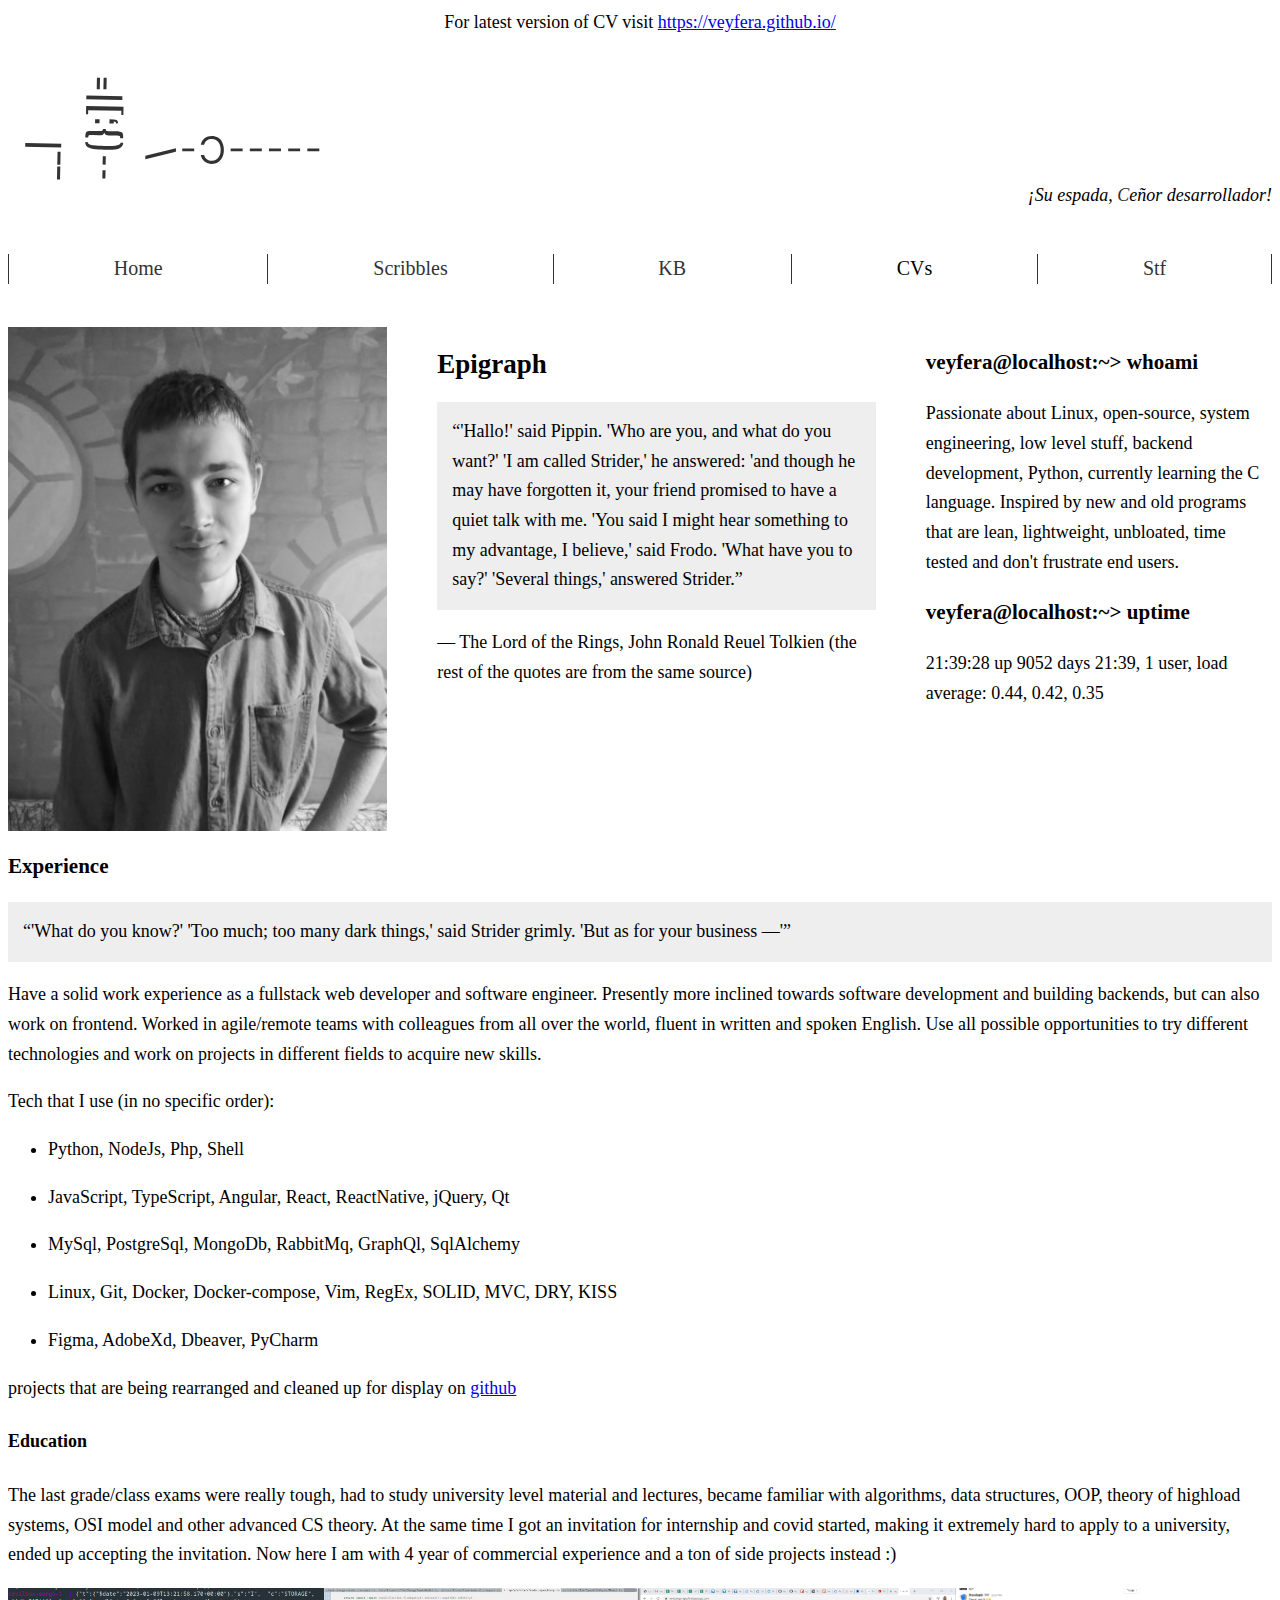
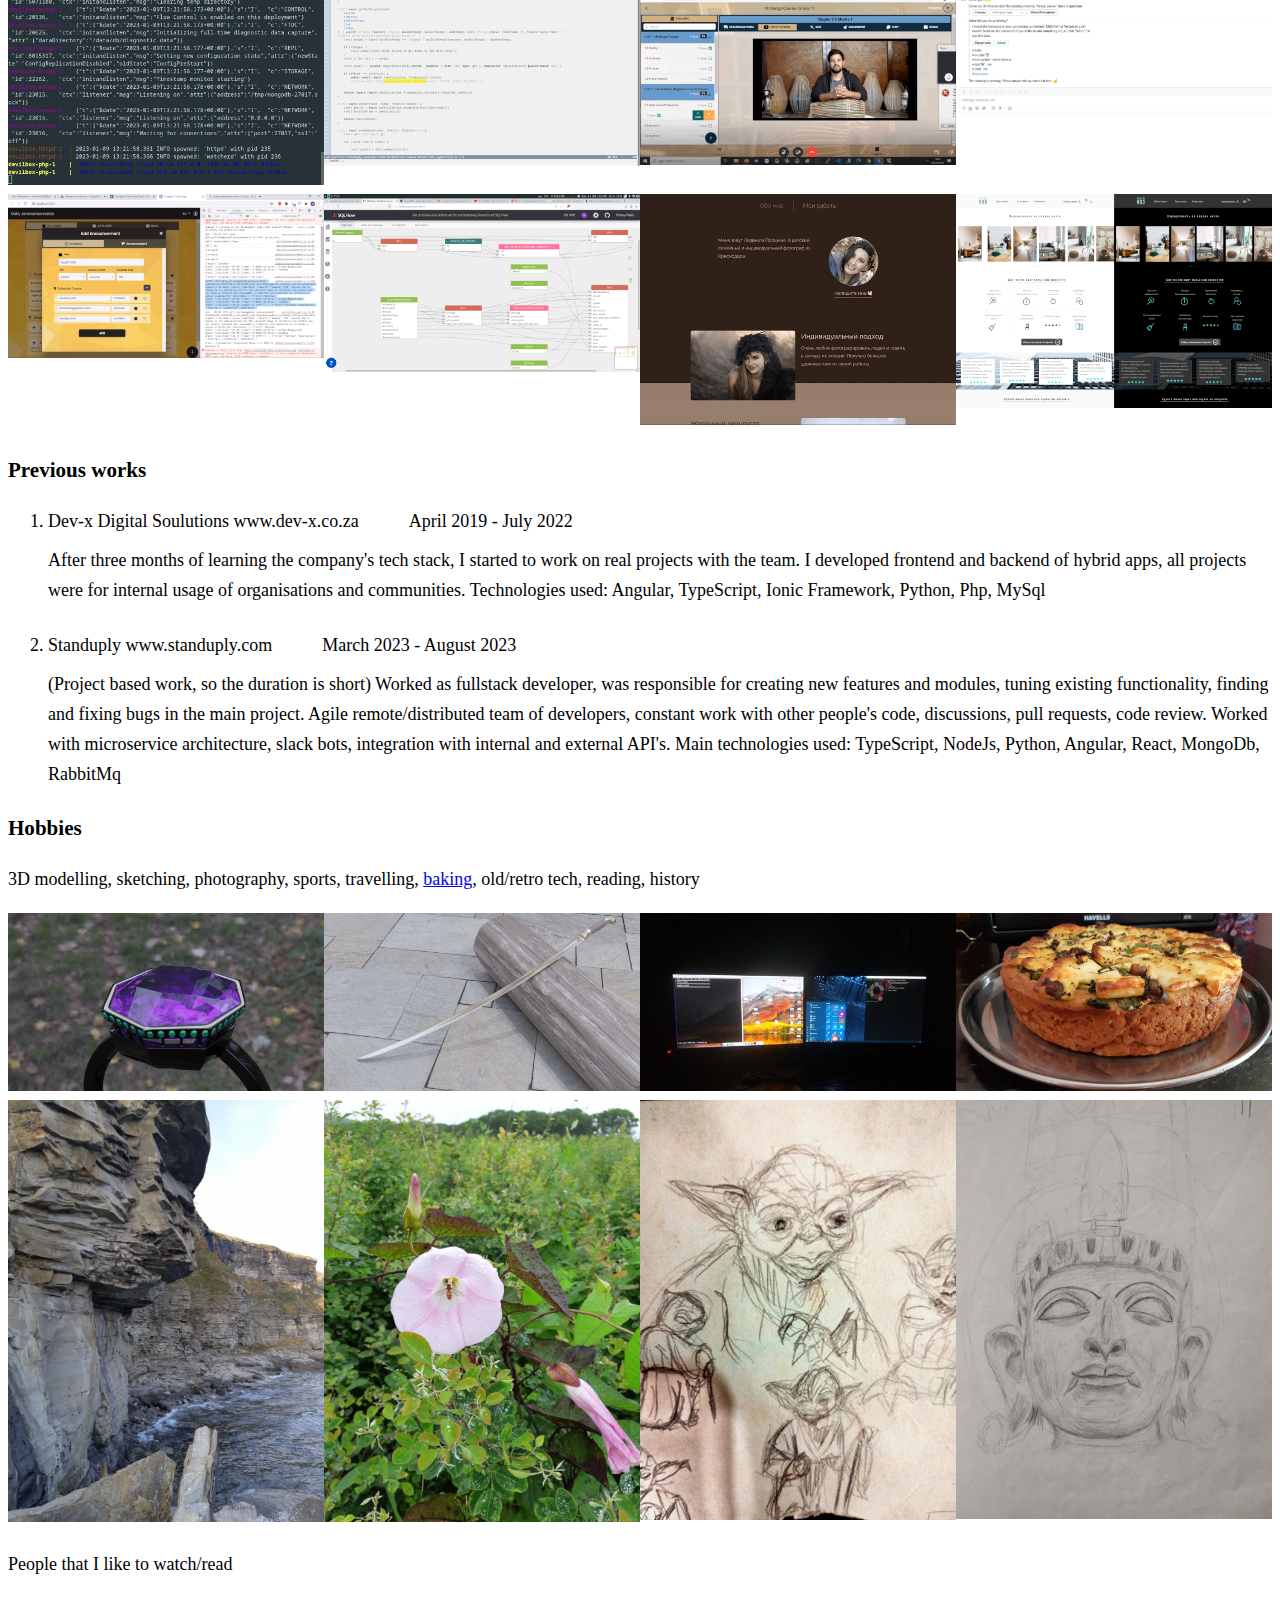
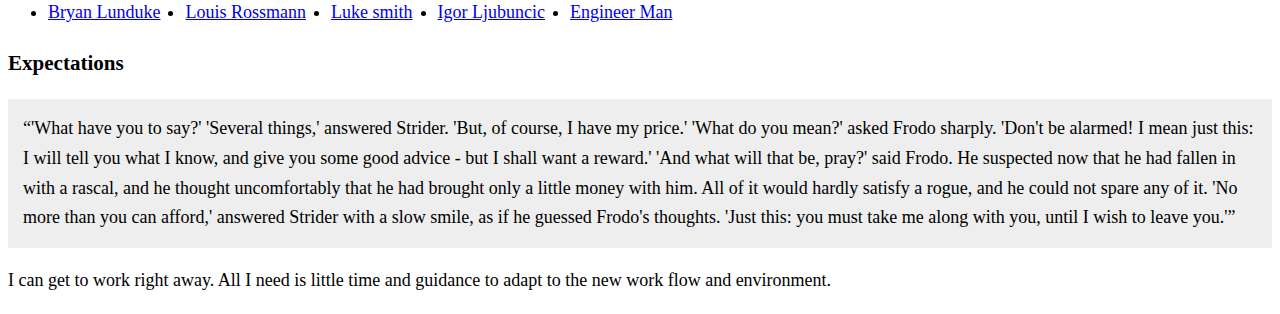
<file: index.html>
<!DOCTYPE html>
<html lang="en">
<head>
    <meta charset="UTF-8">
    <meta name="viewport" content="width=device-width, initial-scale=1.0, minimum-scale=1.0">
    <link rel="icon" href="favicon.png">
    <link rel="stylesheet" href="common.css">
    <link rel="stylesheet" href="style.css">
    <link rel="stylesheet" href="media.css">
    <title>CV Ramai Arefyev</title>
</head>
<body>
    <div class="pdf">For latest version of CV visit <a href="https://veyfera.github.io/">https://veyfera.github.io/</a></div>
    <header class="main-header">
        <img src="header-pic.svg" alt="pic">
        <div class="espada">¡Su espada, <a rel="nofollow" href="https://en.wikipedia.org/wiki/C_(programming_language)" title="C (pronounced /ˈsiː/ – like the letter c)[6] is a general-purpose computer programming language. It was created in the 1970s by Dennis Ritchie, and remains very widely used and influential. By design, C's features cleanly reflect the capabilities of the targeted CPUs. It has found lasting use in operating systems, device drivers, and protocol stacks, but its use in application software has been decreasing.[7] C is commonly used on computer architectures that range from the largest supercomputers to the smallest microcontrollers and embedded systems." target="_blank">C</a>eñor desarrollador!</div>
        <ul>
            <li><a href="/knowledge-base">Home</a></li>
            <li><a href="/knowledge-base">Scribbles</a></li>
            <li><a href="/knowledge-base">KB</a></li>
            <li>
                CVs
                <ul class="sub-menu">
                    <li><a href="/">Developer</a></li>
                    <li><a href="/baking">Baker</a></li>
                </ul>
            </li>
            <li><a href="/knowledge-base">Stf</a></li>
        </ul>

    </header>

    <main class="cv">
        <header class="cv_header">
            <img src="prof.jpg" alt="Hello, it's me" title="Hello, work!">
            <div class="cv_epigraph">
                <h2>Epigraph</h2>
                <blockquote>
                    <p>'Hallo!' said Pippin. 'Who are you, and what do you want?' 'I am called Strider,' he answered: 'and though he may have forgotten it, your friend promised to have a quiet talk with me. 'You said I might hear something to my advantage, I believe,' said Frodo. 'What have you to say?' 'Several things,' answered Strider.</p>
                    <div>— The Lord of the Rings, John Ronald Reuel Tolkien (the rest of the quotes are from the same source)</div>
                </blockquote>
            </div>

            <div class="cv_sh">
                <h3>veyfera@localhost:~&gt; whoami</h3>
                <p>Passionate about Linux, open-source, system engineering, low level stuff, backend development, Python, currently learning the C language. Inspired by new and old programs that are lean, lightweight, unbloated, time tested and don't frustrate end users.</p>

                <h3>veyfera@localhost:~&gt; uptime</h3>
                <p id="uptime"></p>
            </div>
        </header>


        <section class="cv_xp">
            <h3>Experience</h3>
            <blockquote>
                <p>'What do you know?' 'Too much; too many dark things,' said Strider grimly. 'But as for your business —'</p>
            </blockquote>
            <p>Have a solid work experience as a fullstack web developer and software engineer. Presently more inclined towards software development and building backends, but can also work on frontend. Worked in agile/remote teams with colleagues from all over the world, fluent in written and spoken English. Use all possible opportunities to try different technologies and work on projects in different fields to acquire new skills.</p>
            <p>Tech that I use (in no specific order):</p>
            <ul>
                <li>
                    <p>Python, NodeJs, Php, Shell</p>
                </li>
                <li>
                    <p>JavaScript, TypeScript, Angular, React, ReactNative, jQuery, Qt</p>
                </li>
                <li>
                    <p>MySql, PostgreSql, MongoDb, RabbitMq, GraphQl, SqlAlchemy</p>
                </li>
                <li>
                    <p>Linux, Git, Docker, Docker-compose, Vim, RegEx, SOLID, MVC, DRY, KISS</p>
                </li>
                <li>
                    <p>Figma, AdobeXd, Dbeaver, PyCharm</p>
                </li>
            </ul>
            <p>projects that are being rearranged and cleaned up for display on <a href="https://github.com/veyfera" target="_blank">github</a></p>


            <h4>Education</h4>
            <p>The last grade/class exams were really tough, had to study university level material and lectures, became familiar with algorithms, data structures, OOP, theory of highload systems, OSI model and other advanced CS theory. At the same time I got an invitation for internship and covid started, making it extremely hard to apply to a university, ended up accepting the invitation. Now here I am with 4 year of commercial experience and a ton of side projects instead :)</p>
            <ul class="cv_imgs">
                <li><img src="server-1.png" alt="ring model"></li>
                <li><img src="typescript.png" alt="sea"></li>
                <li><img src="ionic-1.png" alt="sea"></li>
                <li><img src="eg.gif" alt="sea"></li>
                <li><img src="ionic-2.png" alt="sea"></li>
                <li><img src="db.png" alt="sea"></li>
                <li><img src="phot.gif" alt="sea"></li>
                <li><img src="main-rod.png" alt="sea"></li>
            </ul>
        </section>

        <section>
            <h3>Previous works</h3>
            <ol>
                <li class="work">
                    <div class="work_meta">
                        <div class="work_company">Dev-x Digital Soulutions www.dev-x.co.za</div>
                        <div class="work_dates">April 2019 - July 2022</div>
                    </div>
                    <div class="work_desc">After three months of learning the company's tech stack, I started to work on real projects with the team. I developed frontend and backend of hybrid apps, all projects were for internal usage of organisations and communities. Technologies used: Angular, TypeScript, Ionic Framework, Python, Php, MySql</div>
                </li>

                <li class="work">
                    <div class="work_meta">
                        <div class="work_company">Standuply www.standuply.com</div>
                        <div class="work_dates">March 2023 - August 2023</div>
                    </div>
                    <div class="work_desc">(Project based work, so the duration is short) Worked as fullstack developer, was responsible for creating new features and modules, tuning existing functionality, finding and fixing bugs in the main project. Agile remote/distributed team of developers, constant work with other people's code, discussions, pull requests, code review. Worked with microservice architecture, slack bots, integration with internal and external API's. Main technologies used: TypeScript, NodeJs, Python, Angular, React, MongoDb, RabbitMq</div>
                </li>
            </ol>
        </section>

        <section>
            <h3>Hobbies</h3>
            <p>3D modelling, sketching, photography, sports, travelling, <a href="/baking" target="_blank">baking</a>, old/retro tech, reading, history</p>
            <ul class="cv_imgs">
                <li><img src="blender1.png" alt="ring model" title="ring 3D model"></li>
                <li><img src="blender2.png" alt="sword model" title="sword 3D model"></li>
                <li><img src="workplace.jpg" alt="sea" title="3 in 1 - Linux Windows MacOs"></li>
                <li><img src="pie.jpg" alt="sketch 2" title="Vegetable pie"></li>
                <li><img src="01.jpg" alt="photo of rocks"></li>
                <li><img src="02.jpg" alt="bee flower"></li>
                <li><img src="sketch2.jpg" alt="Yoda"></li>
                <li><img src="sketch1.jpg" alt="Garuda"></li>
            </ul>

            <p>People that I like to watch/read</p>
            <ul class="cv_people">
                <li><a href="https://lunduke.locals.com/post/4619051/lunduke-journal-link-central-tm" target="_blank">Bryan Lunduke</a></li>
                <li><a href="https://www.youtube.com/@rossmanngroup/featured" target="_blank">Louis Rossmann</a></li>
                <li><a href="https://lukesmith.xyz/" target="_blank">Luke smith</a></li>
                <li><a href="https://www.dedoimedo.com/index.html" target="_blank">Igor Ljubuncic</a></li>
                <li><a href="https://www.youtube.com/@EngineerMan" target="_blank">Engineer Man</a></li>
            </ul>
        </section>

        <div class="section">
            <h3>Expectations</h3>
            <blockquote>
                <p>'What have you to say?' 'Several things,' answered Strider. 'But, of course, I have my price.' 'What do you mean?' asked Frodo sharply. 'Don't be alarmed! I mean just this: I will tell you what I know, and give you some good advice - but I shall want a reward.' 'And what will that be, pray?' said Frodo. He suspected now that he had fallen in with a rascal, and he thought uncomfortably that he had brought only a little money with him. All of it would hardly satisfy a rogue, and he could not spare any of it. 'No more than you can afford,' answered Strider with a slow smile, as if he guessed Frodo's thoughts. 'Just this: you must take me along with you, until I wish to leave you.'</p>
            </blockquote>

            <p>I can get to work right away. All I need is little time and guidance to adapt to the new work flow and environment.</p>
        </div>
    </main>

    <script>
        function gla() {
            <!--get load average-->
            const n = Math.random() * (0.7 - 0.2) + 0.2;
            return n.toFixed(2);
        }
        const bDay = new Date(1002997800000);
        const today = new Date();
        const diff = today.getTime() - bDay;
        const days = Math.floor(diff/(1000*60*60*24));
        const hours = today.getHours();
        const minutes = today.getMinutes();
        const time = new Date().toLocaleTimeString("uk");

        const uptime = document.getElementById("uptime");
        const str = `${time} up ${days} days ${hours}:${minutes}, 1 user, load average: ${gla()}, ${gla()}, ${gla()}`
        uptime.innerHTML = str;
    </script>

</body>
</html>
</file>
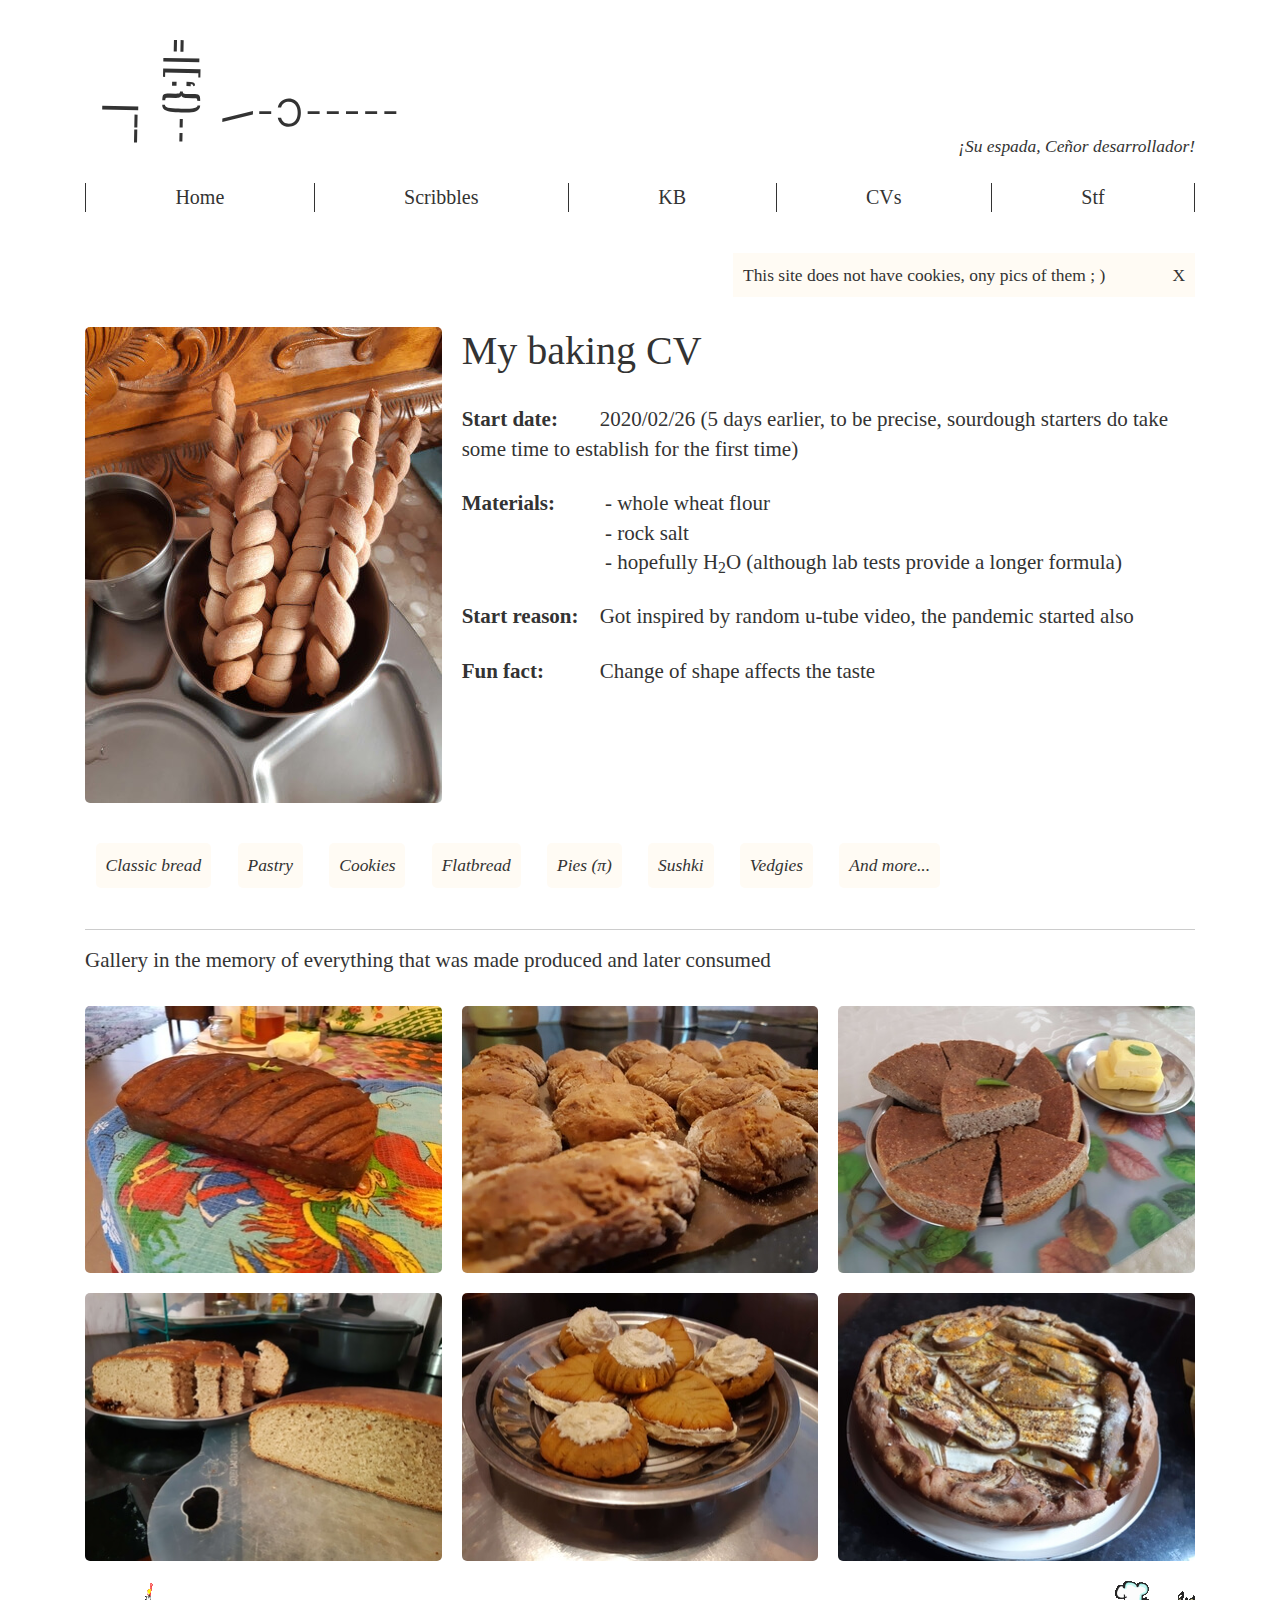
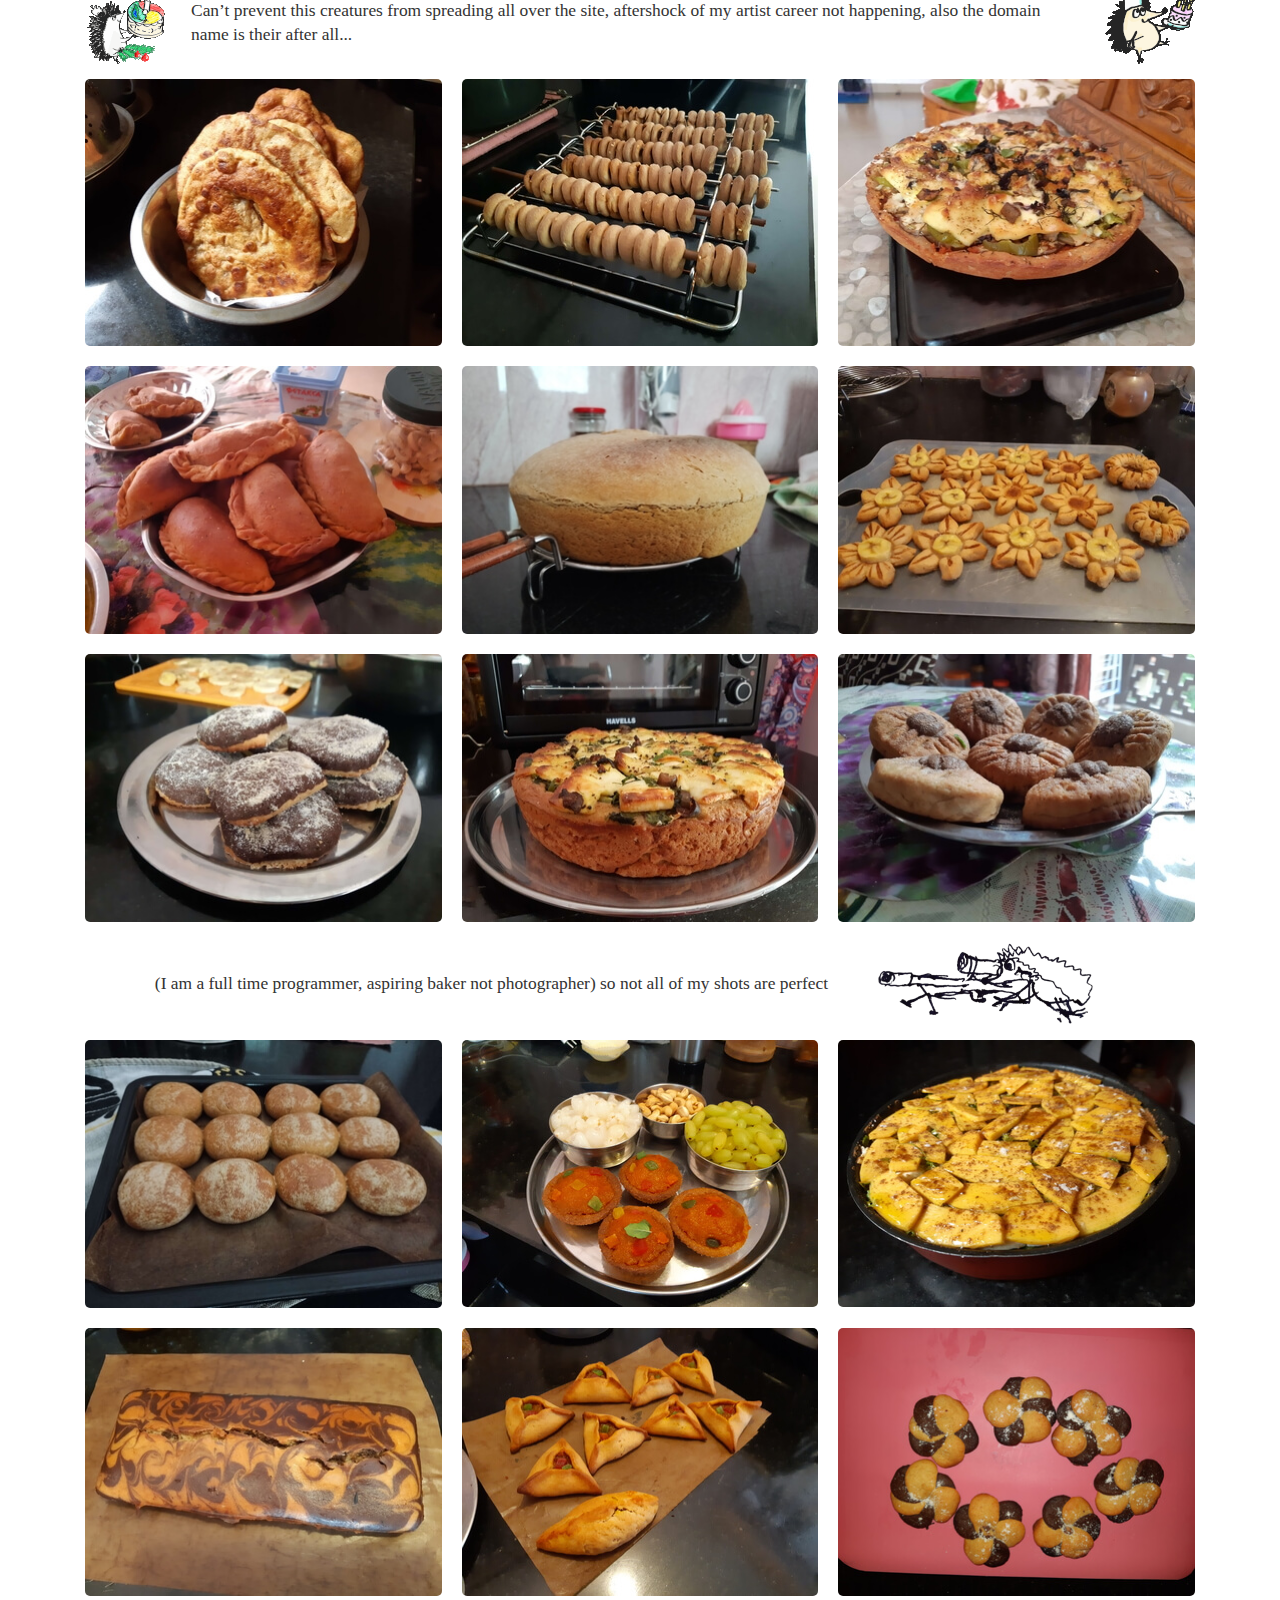
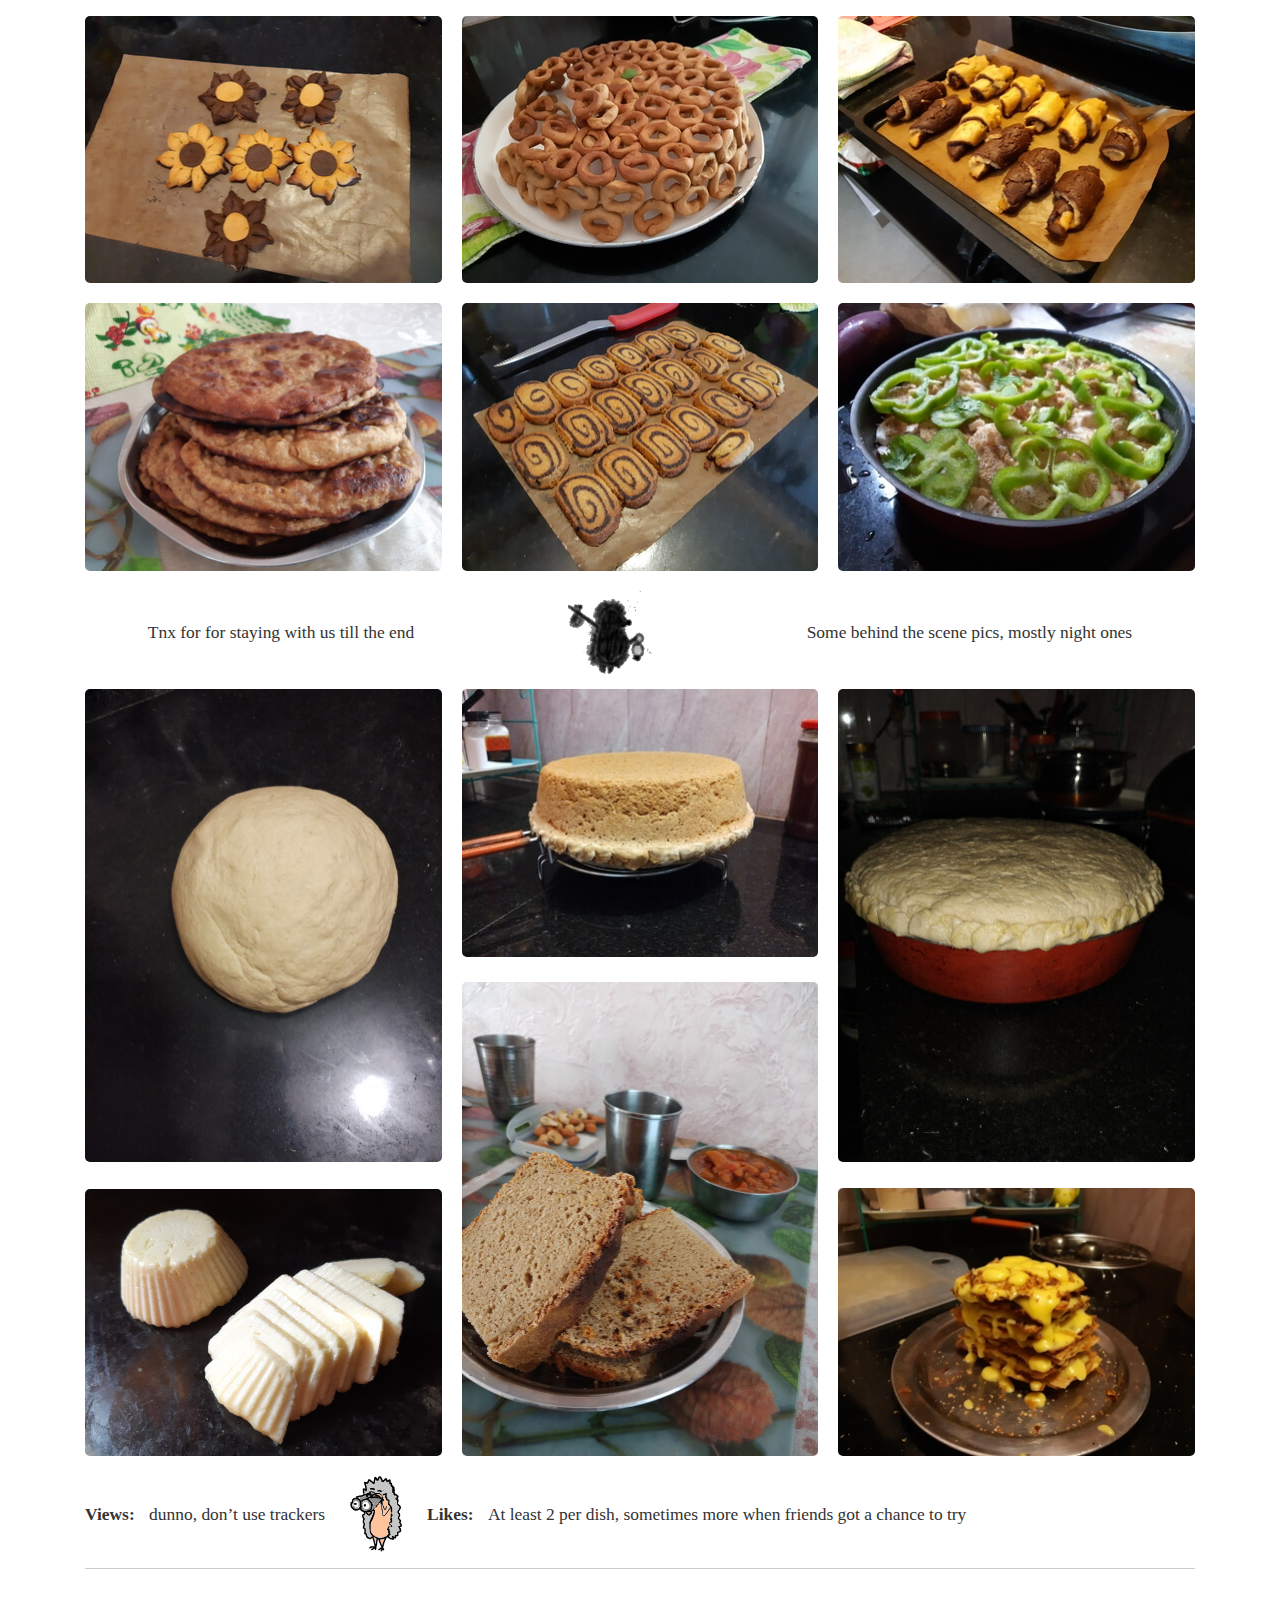
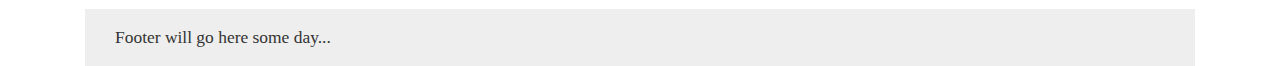
<file: baking/index.html>
<!DOCTYPE html>
<html lang="en">

<head>

	<meta charset="utf-8">
	<!-- <base href="/"> -->

	<title>Baking CV</title>
	<meta name="description" content="Simple Starter Description">

	<meta name="viewport" content="width=device-width, initial-scale=1.0, minimum-scale=1.0">

	<link rel="icon" href="/favicon.png">
	<meta property="og:image" content="images/preview.jpg">

	<link rel="stylesheet" href="libs/bootstrap/css/bootstrap-reboot.min.css">
	<link rel="stylesheet" href="libs/bootstrap/css/bootstrap-grid.min.css">

	<link rel="stylesheet" href="../common.css">
	<link rel="stylesheet" href="css/main.css">
	<link rel="stylesheet" href="css/media.css">

	<!--<script src="libs/jquery/jquery-3.6.0.min.js" defer></script>-->

	<script src="js/common.js" defer></script>

</head>

<body>

    <div class="container">
        <header class="main-header">
            <img src="../header-pic.svg" alt="pic">
            <div class="espada">¡Su espada, <a rel="nofollow" href="https://en.wikipedia.org/wiki/C_(programming_language)" title="C (pronounced /ˈsiː/ – like the letter c)[6] is a general-purpose computer programming language. It was created in the 1970s by Dennis Ritchie, and remains very widely used and influential. By design, C's features cleanly reflect the capabilities of the targeted CPUs. It has found lasting use in operating systems, device drivers, and protocol stacks, but its use in application software has been decreasing.[7] C is commonly used on computer architectures that range from the largest supercomputers to the smallest microcontrollers and embedded systems." target="_blank">C</a>eñor desarrollador!</div>
            <ul>
                <li><a href="/knowledge-base">Home</a></li>
                <li><a href="/knowledge-base">Scribbles</a></li>
                <li><a href="/knowledge-base">KB</a></li>
                <li>
                    CVs
                    <ul class="sub-menu">
                        <li><a href="/">Developer</a></li>
                        <li><a href="/baking">Baker</a></li>
                    </ul>
                </li>
                <li><a href="/knowledge-base">Stf</a></li>
            </ul>

            <div class="main-header_cookies">
                This site does not have cookies, ony pics of them ; )
                <div class="main-header_cookies-close" onclick="this.parentNode.remove()">X</div>
            </div>
        </header>

        <header class="secondary-header">
            <div class="row secondary-header_info">

                <div class="col-lg-4 col-md-6 col-sm-6 col-12">
                    <h1 class="d-sm-none d-block mobile-heading">My baking CV</h1>
                    <img src="images/photos/welcome-bread.jpg" alt="Eye catching pic">
                </div>

                <div class="col-lg-8 col-md-6 col-sm-6 col-12">
                    <h1 class="d-sm-block d-none">My baking CV</h1>
                    <ul class="secondary-header_list">
                        <li><span class="bold_text">Start date:</span>2020/02/26 (5 days earlier, to be precise, sourdough starters do take some time to establish for the first time)</li>
                        <li><span class="bold_text">Materials:</span>
                            <ul>
                                <li>- whole wheat flour</li>
                                <li>- rock salt</li>
                                <li>- hopefully H<sub>2</sub>O (although lab tests provide a longer formula)</li>
                            </ul>
                        </li>
                        <li><span class="bold_text">Start reason:</span>Got inspired by random u-tube video, the pandemic started also</li>
                        <li><span class="bold_text">Fun fact: </span>Change of shape affects the taste</li>
                    </ul>
                </div>

                <div class="col-lg-12 col-md-12 col-sm-12 col-12">
                    <ul class="secondary-header_types">
                        <li>Classic bread</li>
                        <li>Pastry</li>
                        <li>Cookies</li>
                        <li>Flatbread</li>
                        <li>Pies (π)</li>
                        <li>Sushki</li>
                        <li>Vedgies</li>
                        <li>And more...</li>
                    </ul>
                </div>

            </div>
            <hr>
        </header>

        <main class="main-gallery">
            <div class="main-gallery_desc">Gallery in the memory of everything that was made produced and later consumed</div>
            <div class="row">

                <div class="col-lg-4 col-sm-4 col-6 main-gallery_item">
                    <img src="images/photos/01.jpg" alt="number or caption">
                    <div class="main-gallery_item-caption">First <s>blood</s> <b>bread</b></div>
                </div>
                <div class="col-lg-4 col-sm-4 col-6 main-gallery_item">
                    <img src="images/photos/02.jpg" alt="number or caption">
                    <div class="main-gallery_item-caption">Buns</div>
                </div>
                <div class="col-lg-4 col-sm-4 col-6 main-gallery_item">
                    <img src="images/photos/03.jpg" alt="number or caption">
                <div class="main-gallery_item-caption">Buckwheat bread</div>
                </div>
                <div class="col-lg-4 col-sm-4 col-6 main-gallery_item">
                    <img src="images/photos/04.jpg" alt="number or caption">
                    <div class="main-gallery_item-caption">Cutaway bread</div>
                </div>
                <div class="col-lg-4 col-sm-4 col-6 main-gallery_item">
                    <img src="images/photos/05.jpg" alt="number or caption">
            <div class="main-gallery_item-caption">Cookies with cream</div>
                </div>
                <div class="col-lg-4 col-sm-4 col-6 main-gallery_item">
                    <img src="images/photos/06.jpg" alt="number or caption">
                    <div class="main-gallery_item-caption">Eggplant pie</div>
                </div>

                <div class="col-lg-12 content-sep cake">
                    <img src="images/assets/cake1.png" alt="hedgie with cake">
                    <div class="cake__text">Can’t prevent this creatures from spreading all over the site, aftershock of my artist career not happening, also the domain name is their after all...</div>
                    <img src="images/assets/cake2.png" alt="another hedgie with cake">
                </div>

                <div class="col-lg-4 col-sm-4 col-6 main-gallery_item">
                    <img src="images/photos/07.jpg" alt="number or caption">
                    <div class="main-gallery_item-caption">Flatbread</div>
                </div>
                <div class="col-lg-4 col-sm-4 col-6 main-gallery_item">
                    <img src="images/photos/08.jpg" alt="number or caption">
                    <div class="main-gallery_item-caption">Sushki kebab</div>
                </div>
                <div class="col-lg-4 col-sm-4 col-6 main-gallery_item">
                    <img src="images/photos/09.jpg" alt="number or caption">
                    <div class="main-gallery_item-caption">Untraditional pizza</div>
                </div>
                <div class="col-lg-4 col-sm-4 col-6 main-gallery_item">
                    <img src="images/photos/10.jpg" alt="number or caption">
                    <div class="main-gallery_item-caption">Pirozhki with filing</div>
                </div>
                <div class="col-lg-4 col-sm-4 col-6 main-gallery_item">
                    <img src="images/photos/11.jpg" alt="number or caption">
                    <div class="main-gallery_item-caption">Fat bread</div>
                </div>
                <div class="col-lg-4 col-sm-4 col-6 main-gallery_item">
                    <img src="images/photos/12.jpg" alt="number or caption">
                    <div class="main-gallery_item-caption">Banana cookies</div>
                </div>
                <div class="col-lg-4 col-sm-4 col-6 main-gallery_item">
                    <img src="images/photos/13.jpg" alt="number or caption">
                    <div class="main-gallery_item-caption">Carob cookies with banana</div>
                </div>
                <div class="col-lg-4 col-sm-4 col-6 main-gallery_item">
                    <img src="images/photos/14.jpg" alt="number or caption">
                    <div class="main-gallery_item-caption">Vegetable pie</div>
                </div>
                <div class="col-lg-4 col-sm-4 col-6 main-gallery_item">
                    <img src="images/photos/16.jpg" alt="number or caption">
                    <div class="main-gallery_item-caption">Cottage cheese cookies</div>
                </div>
                <div class="d-sm-none col-6 main-gallery_item">
                    <img src="images/photos/165.jpg" alt="number or caption">
                    <div class="main-gallery_item-caption">Veg pie</div>
                </div>

                <div class="col-lg-12 content-sep shots">
                    <div class="shots__text">(I am a full time programmer, aspiring baker not photographer) so not all of my shots are perfect</div>
                    <img src="images/assets/shots.png" alt="hedgie with a 'camera'">
                </div>

                <div class="col-lg-4 col-sm-4 col-6 main-gallery_item">
                    <img src="images/photos/17.jpg" alt="number or caption">
                    <div class="main-gallery_item-caption">Buns</div>
                </div>
                <div class="col-lg-4 col-sm-4 col-6 main-gallery_item">
                    <img src="images/photos/18.jpg" alt="number or caption">
                    <div class="main-gallery_item-caption">Carrot cupcakes </div>
                </div>
                <div class="col-lg-4 col-sm-4 col-6 main-gallery_item">
                    <img src="images/photos/19.jpg" alt="number or caption">
                    <div class="main-gallery_item-caption">Pumpkin casserole before oven</div>
                </div>
                <div class="col-lg-4 col-sm-4 col-6 main-gallery_item">
                    <img src="images/photos/20.jpg" alt="number or caption">
                    <div class="main-gallery_item-caption">Marble cake</div>
                </div>
                <div class="col-lg-4 col-sm-4 col-6 main-gallery_item">
                    <img src="images/photos/21.jpg" alt="number or caption">
                    <div class="main-gallery_item-caption">Echpochmak</div>
                </div>
                <div class="col-lg-4 col-sm-4 col-6 main-gallery_item">
                    <img src="images/photos/22.jpg" alt="number or caption">
                    <div class="main-gallery_item-caption">cookies?</div>
                </div>
                <div class="col-lg-4 col-sm-4 col-6 main-gallery_item">
                    <img src="images/photos/23.jpg" alt="number or caption">
                    <div class="main-gallery_item-caption">Sunflower cookies</div>
                </div>
                <div class="col-lg-4 col-sm-4 col-6 main-gallery_item">
                    <img src="images/photos/24.jpg" alt="number or caption">
                    <div class="main-gallery_item-caption">sushki</div>
                </div>
                <div class="col-lg-4 col-sm-4 col-6 main-gallery_item">
                    <img src="images/photos/25.jpg" alt="number or caption">
                    <div class="main-gallery_item-caption">Rugelach</div>
                </div>
                <div class="col-lg-4 col-sm-4 col-6 main-gallery_item">
                    <img src="images/photos/26.jpg" alt="number or caption">
                    <div class="main-gallery_item-caption">flatbread</div>
                </div>
                <div class="col-lg-4 col-sm-4 col-6 main-gallery_item">
                    <img src="images/photos/27.jpg" alt="number or caption">
                    <div class="main-gallery_item-caption">Pinwheel cookies</div>
                </div>
                <div class="col-lg-4 col-sm-4 col-6 main-gallery_item">
                    <img src="images/photos/28.jpg" alt="number or caption">
                    <div class="main-gallery_item-caption">Vegetables before oven</div>
                </div>

                <div class="col-lg-12 content-sep behind">
                    <div class="behind__text">Tnx for for staying with us till the end</div>
                    <img src="images/assets/behind.png" alt="hedgie with lantern">
                    <div class="behind__text">Some behind the scene pics, mostly night ones</div>
                </div>

            </div>
            <div class="row row-one">
                <div class="col-lg-4 col-sm-4 col-6 main-gallery_item">
                    <img src="images/photos/29.jpg" alt="number or caption">
                    <div class="main-gallery_item-caption">Kolobok (future bread)</div>
                </div>
                <div class="col-lg-4 col-sm-4 col-6 main-gallery_item">
                    <img src="images/photos/30.jpg" alt="number or caption">
                    <div class="main-gallery_item-caption">Cooling down fresh bread</div>
                </div>
                <div class="col-lg-4 col-sm-4 col-6 main-gallery_item">
                    <img src="images/photos/31.jpg" alt="number or caption">
                    <div class="main-gallery_item-caption">before oven</div>
                </div>
            </div>
            <div class="row row-two">
                <div class="col-lg-4 col-sm-4 col-6 main-gallery_item">
                    <img src="images/photos/32.jpg" alt="number or caption">
                    <div class="main-gallery_item-caption"><s>Cheers</s> Home cheese</div>
                </div>
                <div class="d-sm-none col-4"></div>
                <div class="col-lg-4 col-sm-4 col-6 main-gallery_item">
                    <img src="images/photos/33.jpg" alt="number or caption">
                    <div class="main-gallery_item-caption">Award for hungry photographer/baker</div>
                </div>
                <div class="col-lg-4 col-sm-4 col-6 main-gallery_item">
                    <img src="images/photos/34.jpg" alt="number or caption">
                    <div class="main-gallery_item-caption">Napoleon cake after 1812</div>
                </div>
                <div class="d-sm-none col-6 main-gallery_item">
                    foo<s>d</s>tprints of known creatures
                    <img src="images/assets/footprints.png" alt="number or caption">
                    <div class="main-gallery_item-caption">5First </div>
                </div>
            </div>

            <div class="statistics">
                <div class="statistics__views">
                    <b>Views: </b>dunno, don’t use trackers
                </div>
                    <img src="images/assets/views.png" alt="hedgie with binoculars">
                <div class="statistics__views">
                    <b>Likes: </b>At least 2 per dish, sometimes more when friends got a chance to try
                </div>
            </div>
            <hr>
            <br>
            
        </main>

        <footer class="main-header">
            <div class="header-placeholder">
                Footer will go here some day...
            </div>
        </footer>

	</div>
</body>
</html>
</file>
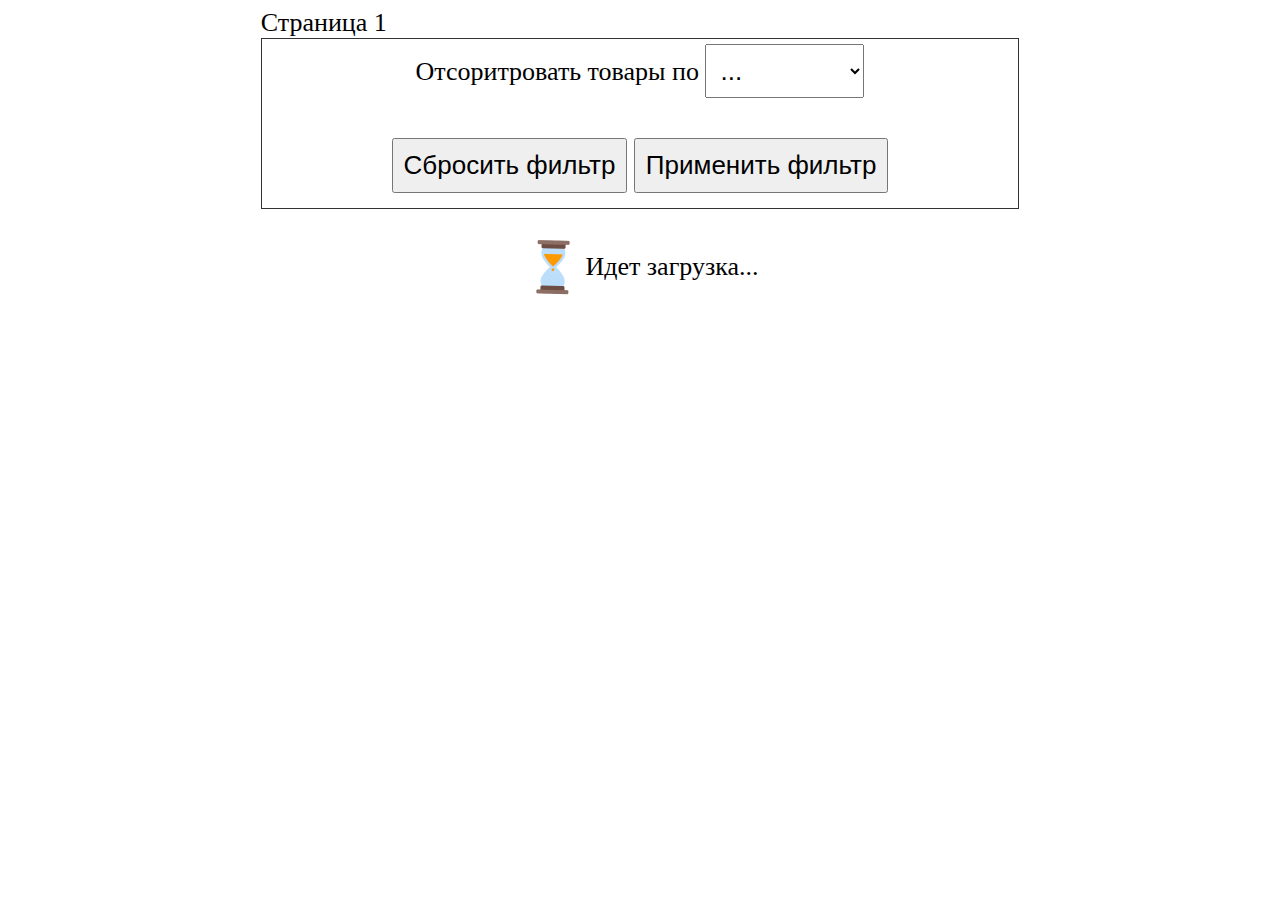
<file: tt/index.html>
<!DOCTYPE html>
<html lang="en">
<head>
    <meta charset="UTF-8">
    <title>Lombard</title>
    <link rel="stylesheet" href="css/style.css">
    <script src="js/navigation-polyfill.min.js"></script>
    <script src="js/md5.min.js"></script>
    <script src="js/common.js"></script>
</head>
<body>

    <main class="container">
        <div class="page-number">Страница <span id="page-number"></span></div>

        <form class="filters" id="filters-form">

            <label for="active-filter">Отсоритровать товары по </label>
            <select id="active-filter" name="active-filter">
                <option value="" disabled selected>...</option>
                <option value="brand">бренду</option>
                <option value="product">названию</option>
                <option value="price">цене</option>
            </select>

            <div class="filter-types">
                <select id="brand" name="brand" hidden>
                    <option value="" disabled selected>Выберите бренд</option>
                </select>

                <input list="price" type="number" name="price" placeholder="Введите цену" hidden>
                <datalist id="price"></datalist>

                <input list="product" type="text" name="product" placeholder="Введите название" hidden>
                <datalist id="product"></datalist>
            </div>

            <br>
            <input type="submit" id="clear" value="Сбросить фильтр">
            <input type="submit" id="apply" value="Применить фильтр">
        </form >

        <ul class="products" id="main-products">
            <li hidden id="product-template">
                <div class="id">{id}</div>
                <div class="product">{product}</div>
                <div class="brand">Бренд: {brand}</div>
                <div class="price">{price} руб.</div>
            </li>
        </ul>
        <div id="loading">
            <img src="images/loading.gif" alt="Идет загрузка...">
            Идет загрузка...
        </div>

        <nav id="pagination">
        </nav>
    </main>

</body>
</html>
</file>
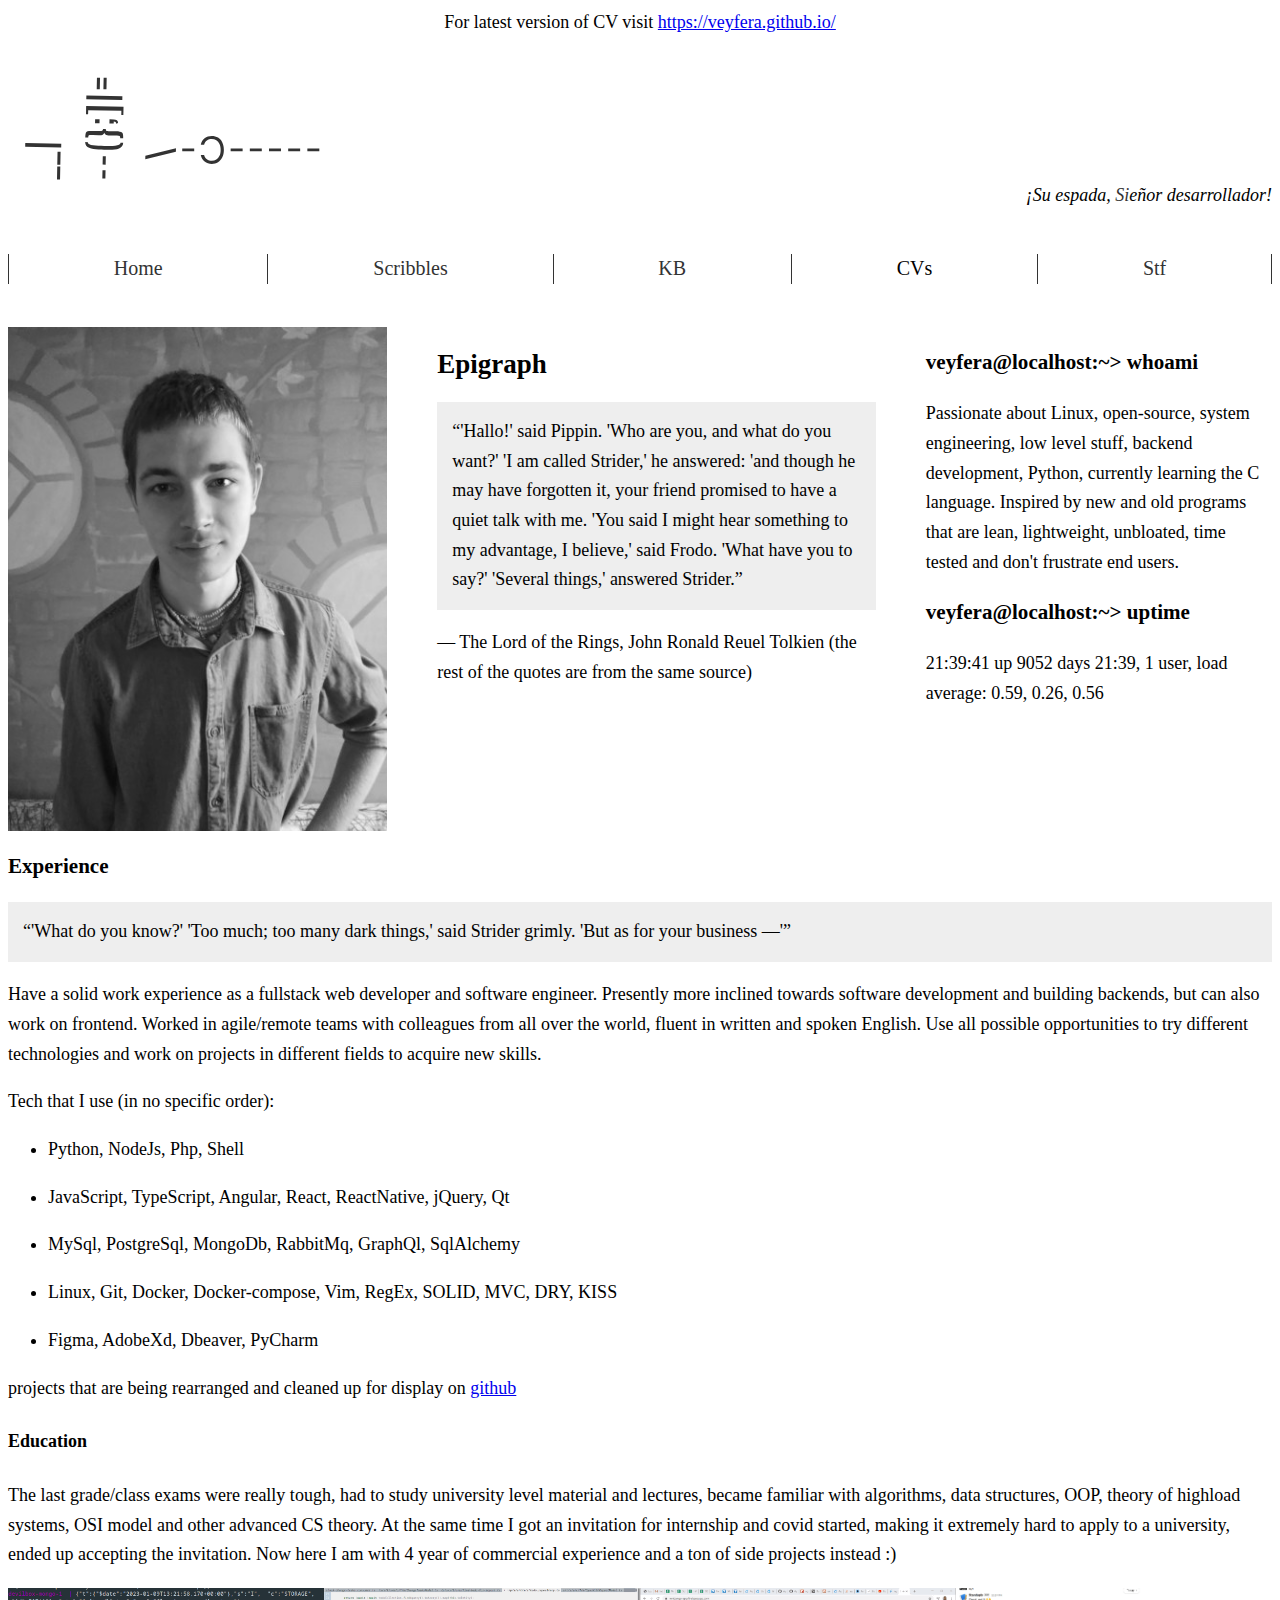
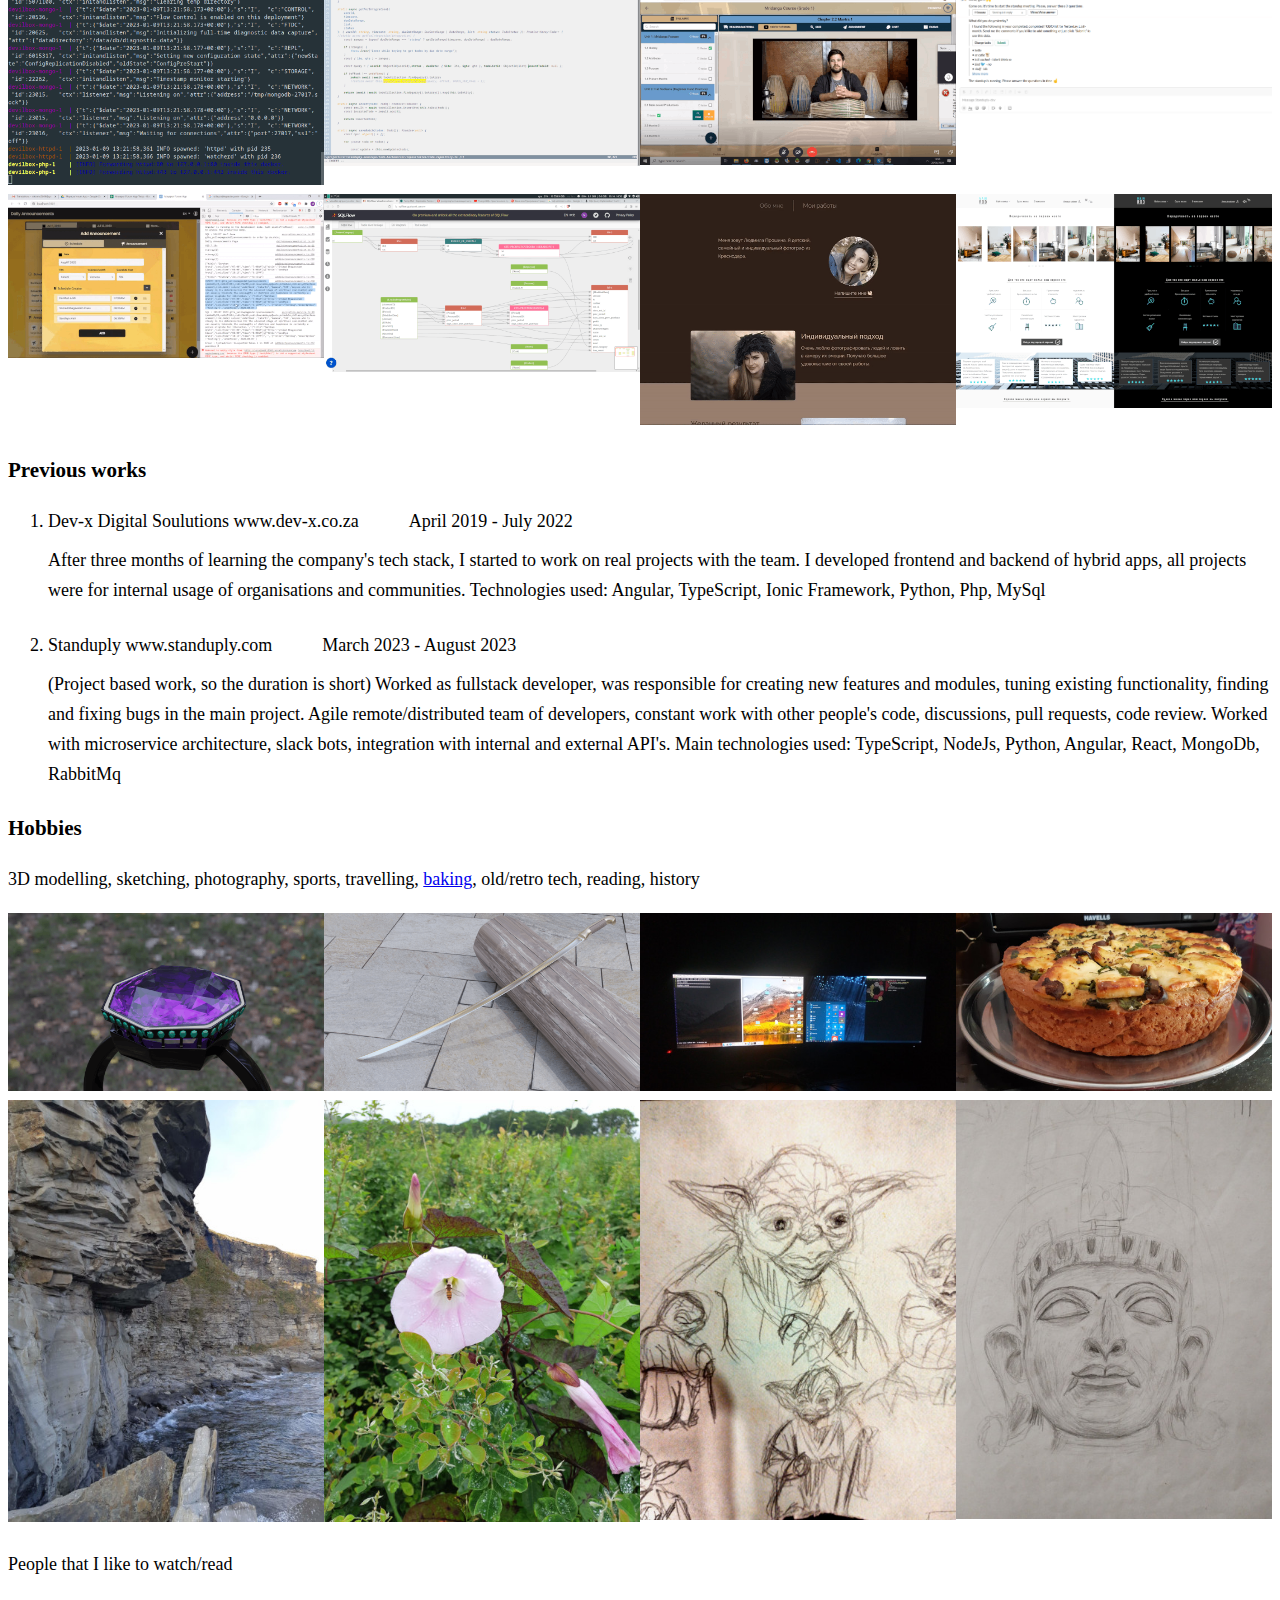
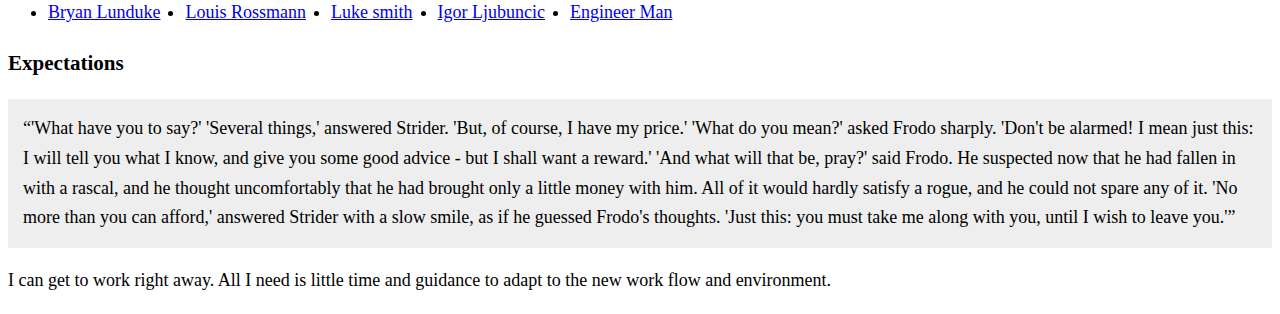
<file: indexx.html>
<!DOCTYPE html>
<html lang="en">
<head>
    <meta charset="UTF-8">
    <meta name="viewport" content="width=device-width, initial-scale=1.0, minimum-scale=1.0">
    <link rel="icon" href="favicon.png">
    <link rel="stylesheet" href="common.css">
    <link rel="stylesheet" href="style.css">
    <link rel="stylesheet" href="media.css">
    <title>CV Ramai Arefyev</title>
</head>
<body>
    <div class="pdf">For latest version of CV visit <a href="https://veyfera.github.io/">https://veyfera.github.io/</a></div>
    <header class="main-header">
        <img src="header-pic.svg" alt="pic">
        <div class="espada">¡Su espada, <a rel="nofollow" href="https://en.wikipedia.org/wiki/C_(programming_language)" title="C (pronounced /ˈsiː/ – like the letter c)[6] is a general-purpose computer programming language. It was created in the 1970s by Dennis Ritchie, and remains very widely used and influential. By design, C's features cleanly reflect the capabilities of the targeted CPUs. It has found lasting use in operating systems, device drivers, and protocol stacks, but its use in application software has been decreasing.[7] C is commonly used on computer architectures that range from the largest supercomputers to the smallest microcontrollers and embedded systems." target="_blank">Si</a>eñor desarrollador!</div>
        <ul>
            <li><a href="/knowledge-base">Home</a></li>
            <li><a href="/knowledge-base">Scribbles</a></li>
            <li><a href="/knowledge-base">KB</a></li>
            <li>
                CVs
                <ul class="sub-menu">
                    <li><a href="/">Developer</a></li>
                    <li><a href="/baking">Baker</a></li>
                </ul>
            </li>
            <li><a href="/knowledge-base">Stf</a></li>
        </ul>

    </header>

    <main class="cv">
        <header class="cv_header">
            <img src="prof.jpg" alt="Hello, it's me" title="Hello, work!">
            <div class="cv_epigraph">
                <h2>Epigraph</h2>
                <blockquote>
                    <p>'Hallo!' said Pippin. 'Who are you, and what do you want?' 'I am called Strider,' he answered: 'and though he may have forgotten it, your friend promised to have a quiet talk with me. 'You said I might hear something to my advantage, I believe,' said Frodo. 'What have you to say?' 'Several things,' answered Strider.</p>
                    <div>— The Lord of the Rings, John Ronald Reuel Tolkien (the rest of the quotes are from the same source)</div>
                </blockquote>
            </div>

            <div class="cv_sh">
                <h3>veyfera@localhost:~&gt; whoami</h3>
                <p>Passionate about Linux, open-source, system engineering, low level stuff, backend development, Python, currently learning the C language. Inspired by new and old programs that are lean, lightweight, unbloated, time tested and don't frustrate end users.</p>

                <h3>veyfera@localhost:~&gt; uptime</h3>
                <p id="uptime"></p>
            </div>
        </header>


        <section class="cv_xp">
            <h3>Experience</h3>
            <blockquote>
                <p>'What do you know?' 'Too much; too many dark things,' said Strider grimly. 'But as for your business —'</p>
            </blockquote>
            <p>Have a solid work experience as a fullstack web developer and software engineer. Presently more inclined towards software development and building backends, but can also work on frontend. Worked in agile/remote teams with colleagues from all over the world, fluent in written and spoken English. Use all possible opportunities to try different technologies and work on projects in different fields to acquire new skills.</p>
            <p>Tech that I use (in no specific order):</p>
            <ul>
                <li>
                    <p>Python, NodeJs, Php, Shell</p>
                </li>
                <li>
                    <p>JavaScript, TypeScript, Angular, React, ReactNative, jQuery, Qt</p>
                </li>
                <li>
                    <p>MySql, PostgreSql, MongoDb, RabbitMq, GraphQl, SqlAlchemy</p>
                </li>
                <li>
                    <p>Linux, Git, Docker, Docker-compose, Vim, RegEx, SOLID, MVC, DRY, KISS</p>
                </li>
                <li>
                    <p>Figma, AdobeXd, Dbeaver, PyCharm</p>
                </li>
            </ul>
            <p>projects that are being rearranged and cleaned up for display on <a href="https://github.com/veyfera" target="_blank">github</a></p>


            <h4>Education</h4>
            <p>The last grade/class exams were really tough, had to study university level material and lectures, became familiar with algorithms, data structures, OOP, theory of highload systems, OSI model and other advanced CS theory. At the same time I got an invitation for internship and covid started, making it extremely hard to apply to a university, ended up accepting the invitation. Now here I am with 4 year of commercial experience and a ton of side projects instead :)</p>
            <ul class="cv_imgs">
                <li><img src="server-1.png" alt="ring model"></li>
                <li><img src="typescript.png" alt="sea"></li>
                <li><img src="ionic-1.png" alt="sea"></li>
                <li><img src="eg.gif" alt="sea"></li>
                <li><img src="ionic-2.png" alt="sea"></li>
                <li><img src="db.png" alt="sea"></li>
                <li><img src="phot.gif" alt="sea"></li>
                <li><img src="main-rod.png" alt="sea"></li>
            </ul>
        </section>

        <section>
            <h3>Previous works</h3>
            <ol>
                <li class="work">
                    <div class="work_meta">
                        <div class="work_company">Dev-x Digital Soulutions www.dev-x.co.za</div>
                        <div class="work_dates">April 2019 - July 2022</div>
                    </div>
                    <div class="work_desc">After three months of learning the company's tech stack, I started to work on real projects with the team. I developed frontend and backend of hybrid apps, all projects were for internal usage of organisations and communities. Technologies used: Angular, TypeScript, Ionic Framework, Python, Php, MySql</div>
                </li>

                <li class="work">
                    <div class="work_meta">
                        <div class="work_company">Standuply www.standuply.com</div>
                        <div class="work_dates">March 2023 - August 2023</div>
                    </div>
                    <div class="work_desc">(Project based work, so the duration is short) Worked as fullstack developer, was responsible for creating new features and modules, tuning existing functionality, finding and fixing bugs in the main project. Agile remote/distributed team of developers, constant work with other people's code, discussions, pull requests, code review. Worked with microservice architecture, slack bots, integration with internal and external API's. Main technologies used: TypeScript, NodeJs, Python, Angular, React, MongoDb, RabbitMq</div>
                </li>
            </ol>
        </section>

        <section>
            <h3>Hobbies</h3>
            <p>3D modelling, sketching, photography, sports, travelling, <a href="/baking" target="_blank">baking</a>, old/retro tech, reading, history</p>
            <ul class="cv_imgs">
                <li><img src="blender1.png" alt="ring model" title="ring 3D model"></li>
                <li><img src="blender2.png" alt="sword model" title="sword 3D model"></li>
                <li><img src="workplace.jpg" alt="sea" title="3 in 1 - Linux Windows MacOs"></li>
                <li><img src="pie.jpg" alt="sketch 2" title="Vegetable pie"></li>
                <li><img src="01.jpg" alt="photo of rocks"></li>
                <li><img src="02.jpg" alt="bee flower"></li>
                <li><img src="sketch2.jpg" alt="Yoda"></li>
                <li><img src="sketch1.jpg" alt="Garuda"></li>
            </ul>

            <p>People that I like to watch/read</p>
            <ul class="cv_people">
                <li><a href="https://lunduke.locals.com/post/4619051/lunduke-journal-link-central-tm" target="_blank">Bryan Lunduke</a></li>
                <li><a href="https://www.youtube.com/@rossmanngroup/featured" target="_blank">Louis Rossmann</a></li>
                <li><a href="https://lukesmith.xyz/" target="_blank">Luke smith</a></li>
                <li><a href="https://www.dedoimedo.com/index.html" target="_blank">Igor Ljubuncic</a></li>
                <li><a href="https://www.youtube.com/@EngineerMan" target="_blank">Engineer Man</a></li>
            </ul>
        </section>

        <div class="section">
            <h3>Expectations</h3>
            <blockquote>
                <p>'What have you to say?' 'Several things,' answered Strider. 'But, of course, I have my price.' 'What do you mean?' asked Frodo sharply. 'Don't be alarmed! I mean just this: I will tell you what I know, and give you some good advice - but I shall want a reward.' 'And what will that be, pray?' said Frodo. He suspected now that he had fallen in with a rascal, and he thought uncomfortably that he had brought only a little money with him. All of it would hardly satisfy a rogue, and he could not spare any of it. 'No more than you can afford,' answered Strider with a slow smile, as if he guessed Frodo's thoughts. 'Just this: you must take me along with you, until I wish to leave you.'</p>
            </blockquote>

            <p>I can get to work right away. All I need is little time and guidance to adapt to the new work flow and environment.</p>
        </div>
    </main>

    <script>
        function gla() {
            <!--get load average-->
            const n = Math.random() * (0.7 - 0.2) + 0.2;
            return n.toFixed(2);
        }
        const bDay = new Date(1002997800000);
        const today = new Date();
        const diff = today.getTime() - bDay;
        const days = Math.floor(diff/(1000*60*60*24));
        const hours = today.getHours();
        const minutes = today.getMinutes();
        const time = new Date().toLocaleTimeString("uk");

        const uptime = document.getElementById("uptime");
        const str = `${time} up ${days} days ${hours}:${minutes}, 1 user, load average: ${gla()}, ${gla()}, ${gla()}`
        uptime.innerHTML = str;
    </script>

</body>
</html>
</file>
<file: common.css>
.container {
    max-width: 1154px;
    margin: 0 auto;
}

header {
    display: block;
    /*margin-bottom: 100px;*/
}

/*MAIN HEADER START*/

.main-header img {
    width: 314px;
}

.espada {
    text-align: right;
    font-style: italic;
    margin-top: -15px;
}
.main-header .espada a{
    display: inline;
}
.main-header .espada a:hover{
    color: red;
}

.main-header>ul{
    display: flex;
    justify-content: space-around;
    padding: 25px 0;
    list-style-type: none;
    flex-wrap: wrap;
}
.main-header>ul>li{
    font-size: 20px;
    position: relative;
    border-left: 1px solid #333;
    flex: 2 1 auto;
    text-align: center;
}
.main-header>ul>li:last-child{
    border-right: 1px solid #333;
}
.main-header a {
    display: block;
    text-decoration: none;
    color: #333;
    border-bottom: 1px dashed transparent;
}
.main-header>ul>li>a:hover, .main-header>ul>li:hover{
    color: red;
    background-color: #fefefe;
    border-color: red;
}

.main-header>ul>li:hover ul {
    display: flex;
}
.main-header>ul>li>ul {
    position: absolute;
    background-color: #fff;
    list-style: none;
    margin: 0;
    padding: 0;
    min-width: 100%;
    flex-direction: column;
    display: flex;
    display: none;
}
.main-header>ul>li>ul>li {
    padding: 10px;
    position: relative;
    display: block;
    color: #333;
}
.main-header>ul>li>ul>li:hover, .main-header>ul>li>ul>li>a:hover {
    color: red;
}
.main-header>ul>li>ul>li>a {
    display: block;
}
.main-header>ul>li>ul>li::before {
    content: '├──';
    position: absolute;
    left: -8px;
}
.main-header>ul>li>ul>li:last-child::before {
    content: '└──';
}
@media (max-width : 940px) {
    .main-header>ul>li>ul>li::before {
        content: '├─';
    }
    .main-header>ul>li>ul>li:last-child::before {
        content: '└─';
    }
}
@media (max-width : 740px) {
    .main-header>ul>li>ul>li::before {
        content: '├';
    }
    .main-header>ul>li>ul>li:last-child::before {
        content: '└';
    }
}

/*MAIN HEADER END*/
</file>
<file: style.css>
body {
    line-height: 165%;
    font-size: 18px;
}

blockquote {
  margin: 0;
}

blockquote p {
  padding: 15px;
  background: #eee;
}

blockquote p::before {
  content: '\201C';
}

blockquote p::after {
  content: '\201D';
}

img {
    width: 100%;
    height: auto;
}

.pdf {
    text-align: center;
}

.cv {
    max-width: 1322px;
    margin: 0 auto;
}

.cv_header {
    display: flex;
    gap: 50px;
}
.cv_header img {
    display: inline-block;
    width: 30%;
    height: auto;
    filter: blur(4px);
    filter: grayscale(1);
    /*animation: profile-gimic 12s ease-in-out 0s infinite alternate;*/
}

.cv_greeting {
    display: inline-block;
    width: 70%;
    font-size: 18px;
}

.cv_imgs{
    display: flex;
    flex-wrap: wrap;
    list-style-type: none;
    margin: 0;
    padding: 0;
}

.cv_imgs li{
    width: 25%;
}


.cv_imgs img{
    transition: transform .25s ease-in-out
}
.cv_imgs img:hover{
    transform: scale(200%)
}

.work {
    margin-bottom: 25px;
}

.work_meta {
    display: flex;
    gap: 50px;
    margin-bottom: 10px;
}

.cv_people {
    display: flex;
    gap: 25px;
}

@keyframes profile-gimic {
    0% {
        border-radius: 50% 50% 100% 50%;
    }
    25% {
        border-radius: 50% 100% 50% 50%;
    }
    50% {
        border-radius: 100% 50% 50% 50%;
    }
    100% {
        border-radius: 50% 50% 50% 100%;
    }
}
</file>
<file: media.css>
@media (max-width: 1279px) {
    .cv_xp {
        margin-top: -25px;
    }
}

@media (max-width: 1064px) {
    .cv_header {
        column-gap: 25px;
        grid-template-areas: 
            "pic ring"
            "sh sh";
    }
    .cv_header img {
        max-width: 230px;
    }
    .cv_sh h3 {
        margin-bottom: 0;
    }
    .cv_sh p {
        margin-top: 0;
    }
}

@media (max-width: 678px) {
    .cv_epigraph p {
        margin-bottom: 0;
    }
}

@media (max-width: 574px) {
    .cv_epigraph div {
        margin-bottom: 21.6px;
    }
    .cv_header {
        display: flex;
        flex-direction: column;
    }
    .cv_epigraph {
        order: 0;
    }
    .cv_sh {
        order: 1;
    }
    .cv_header img {
        order: 1;
    }
}
</file>
<file: baking/css/main.css>
/* USER VARIABLES SECTION */

:root {
	--accent: orange;
	--text: #333;
	--regular-text: 17.45px;
	/*--lineheight: 1.65;*/
	--lineheight: 1.4;
    --userfont: serif;
    /*--userfont: roboto-st, sans-serif;*/
	--systemfont: -apple-system, BlinkMacSystemFont, Arial, sans-serif;

    --fz-bg: 21px;

    --bdrs: 5px;
    --bdrs-sm: 1px;
    --container-w: 1154px;
    --container-p: 22px;
    --mr: 25px;
    --mr-sm: 10.5px;
    --mr-md: 30px;
    --mr-lg: 40px;

    --placeholder-c: #eee;
    --bg-c: #fffbf4;

    --hr-len: 966px;
}

/* BOOTSTRAP SETTINGS SECTION */

/* gutter 20px (10px + 10px). Comment this code for default gutter start at 1.5rem (24px) wide. */
.container, .container-fluid, .container-lg, .container-md, .container-sm, .container-xl, .container-xxl { --bs-gutter-x: .625rem; }
.row, .row > * { --bs-gutter-x: 1.25rem; }

/* GENERAL CSS SETTINGS */
::placeholder { color: #666; }
::selection { background-color: var(--accent); color: #fff; }
input, textarea { outline: none; }
input:focus:required:invalid, textarea:focus:required:invalid { border-color: red; }
input:required:valid, textarea:required:valid { border-color: green; }

body {
	font-family: var(--userfont);
	font-size: var(--regular-text);
    font-weight: 300;
	line-height: var(--lineheight);
	color: var(--text);
	min-width: 320px;
	position: relative;
	overflow-x: hidden;
}

span.bold_text {
    font-weight: 600;
}

img {
    width: 100%;
    height: auto;
}

/* USER STYLES */

.header-placeholder {
    background-color: var(--placeholder-c);
    padding: 16px 30px;
}

.main-header_cookies {
    background-color: var(--bg-c);
    width: 462px;
    padding: 10px;
    /*float: right;*/
    /*margin-top: -20px;*/
    margin-top: 15px;
    margin-left: auto;
}

.main-header_cookies-close {
    float: right;
    cursor: pointer;
}

.container {
    max-width: var(--container-w);
    /*border: 1px solid #333;*/
    /*border-top: 0;*/
    /*border-bottom: 0;*/
    padding: 0 var(--container-p);
}

.secondary-header_info h1{
    margin-bottom: var(--mr-md);
    font-weight: 400;
}
.secondary-header_info{
    margin-top: 30px;
    font-size: 21px;
}
.secondary-header_info ul{
    list-style-type: none;
    margin: 0;
    padding: 0;
}

.secondary-header_list>li{
    margin-bottom: var(--mr);
    margin-bottom: 25px;
}

.secondary-header_info ul li span{
    font-weight: 600;
    /*width: 190px;*/
    width: 138px;
    display: inline-block;
    /*margin-right: 60px;*/
    vertical-align: top;
}

.secondary-header_info ul li ul{
    display: inline-block;
}

.secondary-header_info img{
    border-radius: var(--bdrs);
}

ul.secondary-header_types {
    list-style-type: none;
    margin: 30px auto 15px;
    padding: 0;
}

ul.secondary-header_types li {
    display: inline-block;
    font-style: italic;
    font-size: var(--regular-text);
    padding: 10px;
    background-color: var(--bg-c);
    border-radius: var(--bdrs);
    margin: 0 10.5px;
    margin: 10.5px;
    /*rocking animation?*/
}

/*MAIN GALLERY*/

.main-gallery_desc {
    font-size: var(--fz-bg);
    margin-top: 14px;
    margin-bottom: 30px;
}

.main-gallery_item {
    margin-bottom: 20px;
    position: relative;
}

.main-gallery_item img{
    border-radius: var(--bdrs);
    transition: border-radius .25s ease-in-out
}

.main-gallery_item-caption{
    height: auto;
    position: absolute;
    bottom: 0;
    padding: 9px 12px 10px 10px;
    background-color: rgba(255, 255, 255, 0.8);
    width: 100%;
    opacity: 0;
    border-radius: 0 0 var(--bdrs-sm) var(--bdrs-sm);
    transition: opacity .25s ease-in-out
}

.main-gallery_item:hover .main-gallery_item-caption{
    opacity: 1; }

.main-gallery_item:hover img{
    border-radius: var(--bdrs-sm);
}

.content-sep{
    /*//*/
    display: flex;
    gap: var(--mr);
    margin-bottom: 15px;
}

.cake{
    justify-content: center;
    align-items: center;
}

.content-sep img{
    max-height: 83px;
    width: auto;
}

.shots {
    justify-content: center;
    align-items: center;
}

.behind {
    justify-content: space-around;
    align-items: center;
}

.row-one :nth-child(2) .main-gallery_item-caption{
    margin-bottom: 54%;
}

.row-two {
    align-items: end;
    margin-top: -18%;
}

.statistics {
    display: flex;
    /*justify-content: space-between;*/
    /*justify-content: center;*/
    align-items: center;
    gap: 25px;
}

.statistics b{
    margin-right: 10px;
}
.statistics img{
    max-height: 76px;
    width: auto;
}

/*MOBILE*/
.secondary-header_info .mobile-heading {
    margin-bottom: var(--mr-sm);
}
/*adaptivity*/
/*fix flex*/
/*something happened with types (validate?)*/
</file>
<file: baking/css/media.css>
/* === DESKTOP FIRST === */

@media (max-width : 1120px) {
    ul.secondary-header_types {
        margin-top: var(--mr);
        margin-bottom: 0;
    }

}

/* md <= Large (lg) */
@media (max-width : 992px) {
}

/* sm <= Medium (md) */
@media (max-width : 768px) {
    .secondary-header_info h1{
        margin-bottom: 20px;
    }
    .secondary-header_info{
        font-size: var(--regular-text);
    }

    .secondary-header_list>li{
        margin-bottom: var(--mr-sm);
    }
    ul.secondary-header_types {
        margin-bottom: 0;
        margin-top: 0;
    }
    @media (max-width : 678px) {
        .content-sep {
            line-height: 100%;
        }
        .content-sep img{
            max-height: 40px;
        }
    }

    /* xs <= Small (sm) */
    @media (max-width : 576px) {

        ul.secondary-header_types {
            /*margin-bottom: 30px;*/
            margin-top: var(--mr-sm);
        }
        .secondary-header_info{
            margin-top: 35px;
        }
        .secondary-header_info img{
            margin-bottom: var(--mr-sm);
        }
        ul.secondary-header_types li {
            margin: 5px;
        }
        .statistics {
            flex-wrap: wrap;
            justify-content: space-between;
            gap: 0;
        }
        .row-one {
            justify-content: end;
        }
        .row-one :last-child {
            margin-top: -27%;
        }
        .row-two {
            margin-top: -40%;
            position: relative;
        }
        .row-two :nth-last-child(2) {
            align-self: start;
        }
        .row-two :last-child {
            margin-top: -100%;
            margin-left: auto;
        }
        .row-two :last-child s{
            color: red;
            color: lightred;
        }
    }

    @media (max-width : 480px) {
        .main-header_cookies {
            width: auto;
        }
        .content-sep {
            flex-direction: column;
            gap: 0;
        }
        .cake {
            flex-direction: row;
            flex-wrap:  wrap;
            justify-content: space-between;
        }
        .cake__text {
            order: -1;
        }
        .shots {
            flex-direction: column;
        }
        .shots img {
            align-self: end;
        }
        .row-two :last-child {
            line-height: 1;
        }
    }
</file>
<file: tt/css/style.css>
body {
    font-size: 26px;
}

.container {
    margin: 0 auto;
    width: 60%;
    /*border: 1px solid #333;*/
}

.filters {
    /*display: inline-block;*/
    padding: 5px;
    border: 1px solid #333;
    text-align: right;
    text-align: center;
    position: relative;
}

input, select, option {
    padding: 10px;
    font-size: 26px!important;
    margin-bottom: 10px;
}

#loading {
    display: flex;
    justify-content: center;
    align-items: center;
}

[hidden]{
  display: none!important;
}

.products li {
    margin-bottom: 10px;
}

.products li:nth-child(odd) {
    background-color: #eaeaea;
}

#pagination {
    margin-top: 50px;
}

#pagination a {
    padding: 5px;
    display: inline-block;
}
</file>
